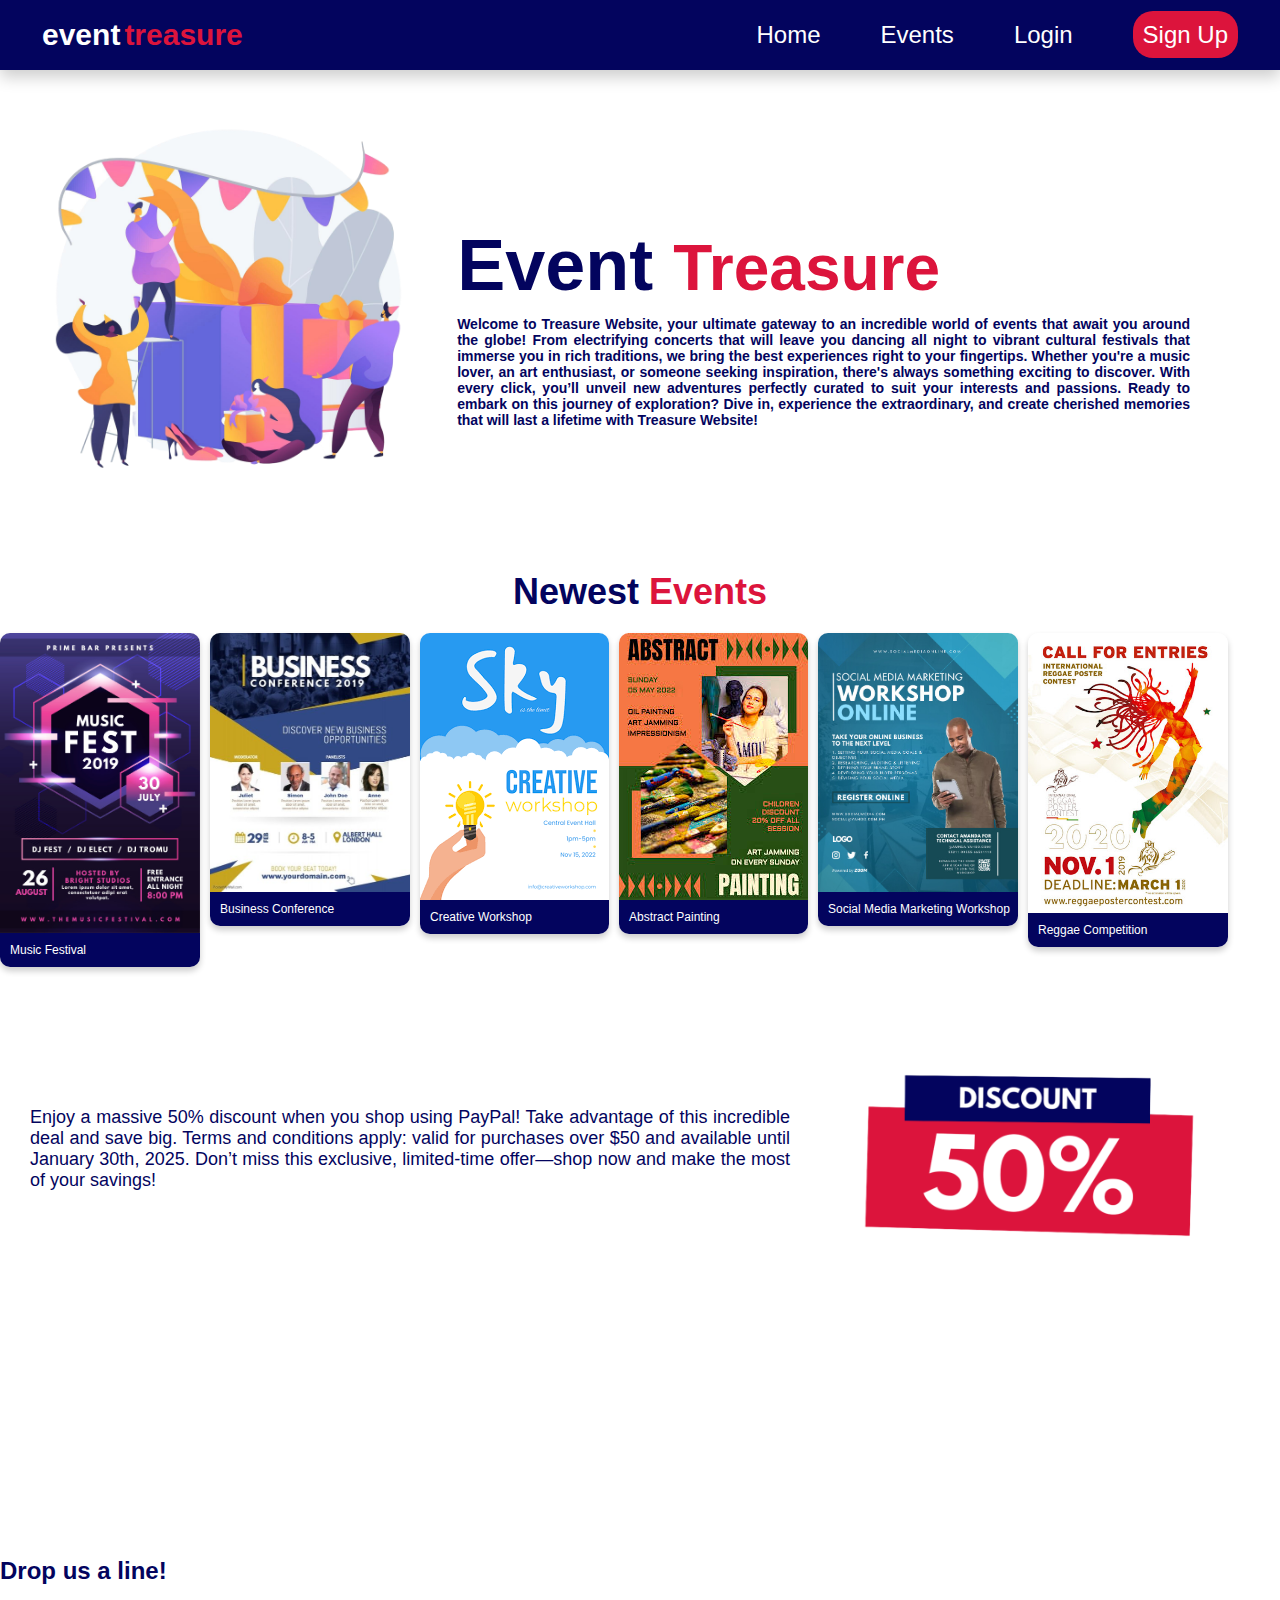
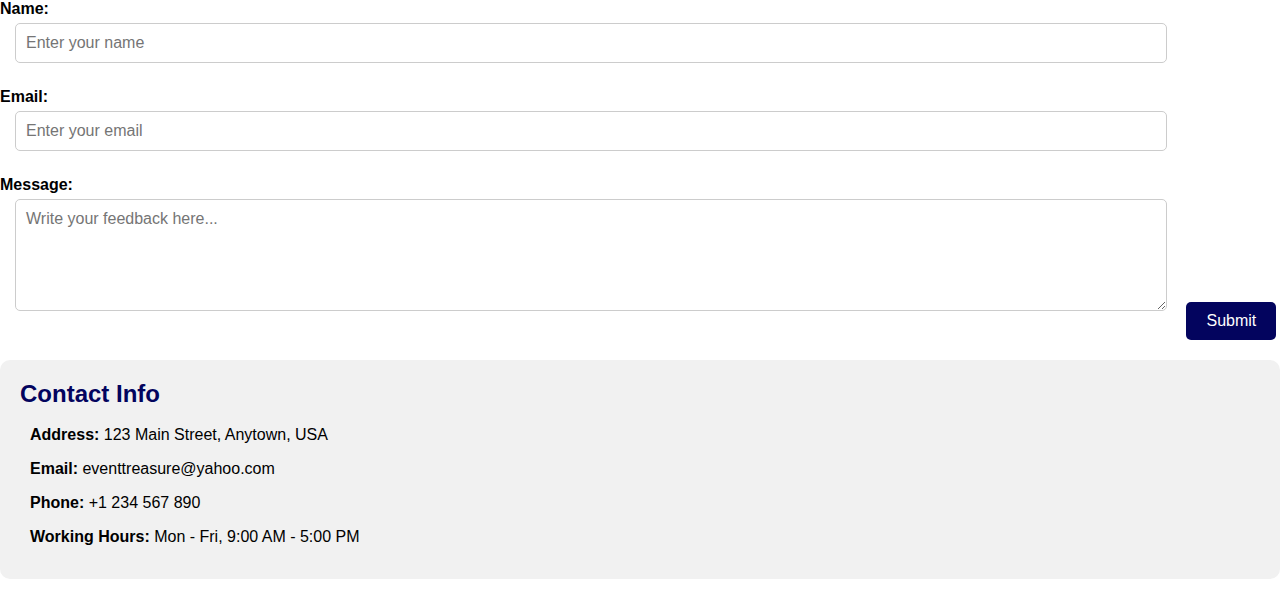
<file: index.html>
<!DOCTYPE html>
<html lang="en">
<head>
    <meta charset="UTF-8">
    <meta name="viewport" content="width=device-width, initial-scale=1.0">
    <link rel="stylesheet" href="style.css">
    <title>Home Page</title>
</head>
<body>
    <!--Navbar Section-->
    <div class="fContainer">
        <nav class="wrapper">
            <div class="brand">
                <div class="firstname">event</div>
                <div class="lastname"> treasure</div>
            </div>
            <ul class="navigation">
                <li><a href="homepage.html">home</a></li>
                <!--<li><a href="/">About</a></li>-->
                <li><a href="/">Events</a></li>
                <li><a href="loginpage.html">login</a></li>
                <li><a href="signup.html" class="active">sign up</a></li>
            </ul>
        </nav>
    <!--Art Section-->
        <section id="arts">
            <div class="arts-left">
                <img src="./images/gambar.png" alt="illustration">
            </div>
            <div class="arts-right">
                <h3>Event <span>Treasure</span></h3>
                <p>Welcome to Treasure Website, your ultimate gateway to an incredible world of events that await you around 
                    the globe! From electrifying concerts that will leave you dancing all night to vibrant cultural festivals 
                    that immerse you in rich traditions, we bring the best experiences right to your fingertips. Whether you're 
                    a music lover, an art enthusiast, or someone seeking inspiration, there's always something exciting to discover. 
                    With every click, you’ll unveil new adventures perfectly curated to suit your interests and passions. 
                    Ready to embark on this journey of exploration? Dive in, experience the extraordinary, and create cherished 
                    memories that will last a lifetime with Treasure Website!</p>
            </div>
        </section>
        <!--newest event-->
        <section class="newest-event">
            <h3 class="title">Newest <span>Events</span></h3>
            <div class="carousel">
                <div class="carousel-track">

                    <!--<div class="carousel-controls">
                        <button id="prev">◀</button>
                    </div>-->

                    <div class="carousel-item">
                        <img src="images/event_1.jpg" alt="Music Festival">
                        <p>Music Festival</p>
                    </div>

                    <div class="carousel-item">
                        <img src="images/event_2.jpg" alt="Business Conference">
                        <p>Business Conference</p>
                    </div>

                    <div class="carousel-item">
                        <img src="images/event_3.png" alt="Creative Workshop">
                        <p>Creative Workshop</p>
                    </div>

                    <div class="carousel-item">
                        <img src="images/event_4.jpg" alt="Abstract Painting">
                        <p>Abstract Painting</p>
                    </div>

                    <div class="carousel-item">
                        <img src="images/event_5.jpg"  alt="Social Media Marketing Workshop">
                        <p>Social Media Marketing Workshop</p>
                    </div>

                    <div class="carousel-item">
                        <img src="images/event_6.jpg" alt="Reggae Comprtition">
                        <p>Reggae Competition</p>
                    </div>
                </div>
            </div>
        <!--discount-->
        <div class="discount">
            <p class="offer">Enjoy a massive 50% discount when you shop using PayPal! Take advantage of this incredible deal and save big. Terms and conditions apply: valid for purchases over $50 and available until January 30th, 2025. Don’t miss this exclusive, limited-time offer—shop now and make the most of your savings!</p>
            <img src="images/discount.png">
        </div>

        <!-- Feedback Form -->
        <div class="feedback-form">
            <h2>Drop us a line!</h2>
            <form action="#" method="POST">
                <label for="name">Name:</label>
                <input type="text" id="name" name="name" placeholder="Enter your name" required>
                
                <label for="email">Email:</label>
                <input type="email" id="email" name="email" placeholder="Enter your email" required>
                
                <label for="message">Message:</label>
                <textarea id="message" name="message" rows="5" placeholder="Write your feedback here..." required></textarea>
                
                <button type="submit">Submit</button>
            </form>
        </div>

        <!-- Contact Info -->
        <div class="contact-info">
            <h2>Contact Info</h2>
            <p><strong>Address:</strong> 123 Main Street, Anytown, USA</p>
            <p><strong>Email:</strong> eventtreasure@yahoo.com</p>
            <p><strong>Phone:</strong> +1 234 567 890</p>
            <p><strong>Working Hours:</strong> Mon - Fri, 9:00 AM - 5:00 PM</p>
        </div>

        </section>

</body>
</html>
</file>
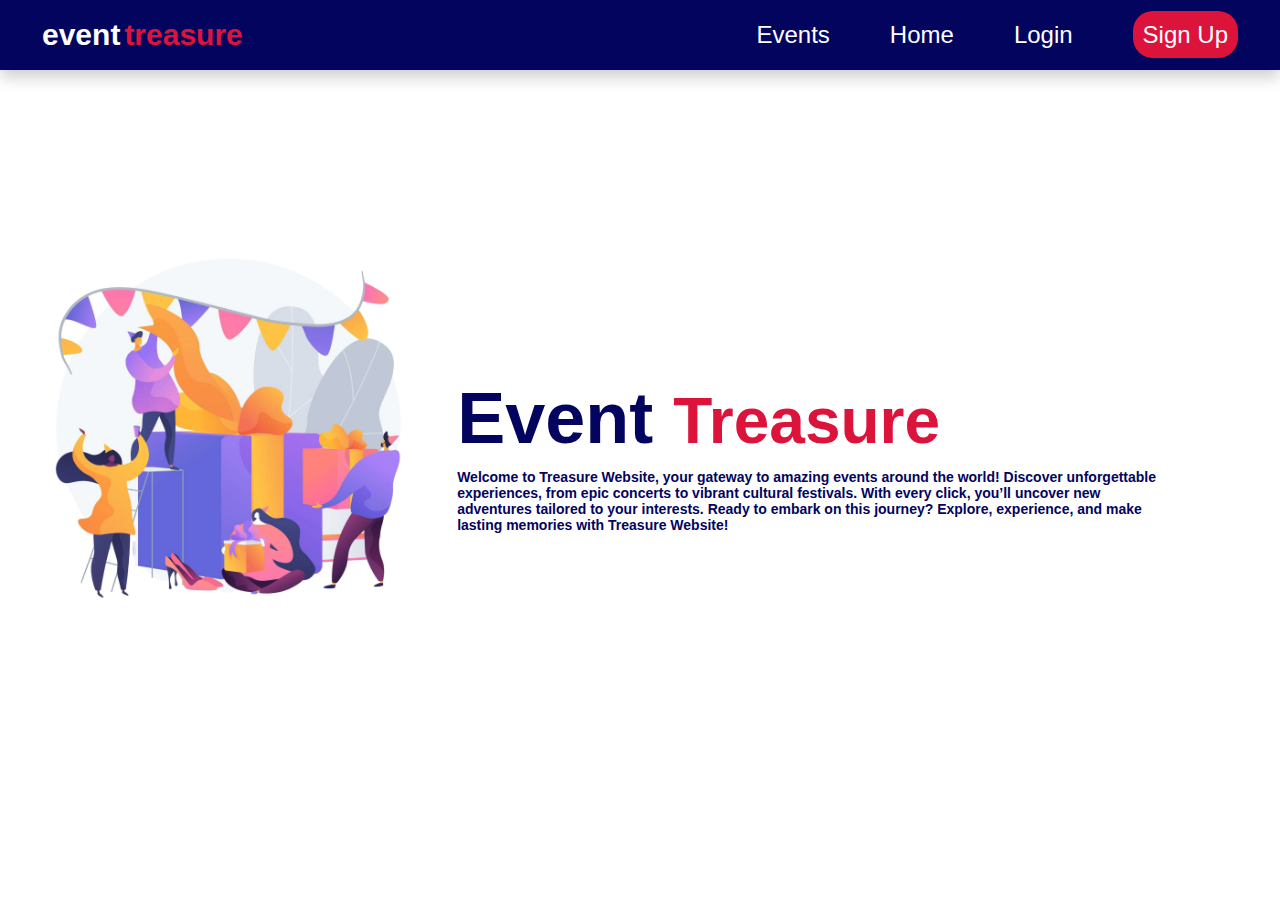
<file: homepage.html>
<!DOCTYPE html>
<html lang="en">
<head>
    <meta charset="UTF-8">
    <meta name="viewport" content="width=device-width, initial-scale=1.0">
    <link rel="stylesheet" href="style.css">
    <title>Home Page</title>
</head>
<body>
    <!--Navbar Section-->
    <div class="fContainer">
        <nav class="wrapper">
            <div class="brand">
                <div class="firstname">event</div>
                <div class="lastname"> treasure</div>
            </div>
            <ul class="navigation">
                <li><a href="/">events</a></li>
                <li><a href="/">home</a></li>
                <li><a href="loginpage.html">login</a></li>
                <li><a href="/" class="active">sign up</a></li>
            </ul>
        </nav>
    <!--Art Section-->
        <section id="arts">
            <div class="arts-left">
                <img src="./images/gambar.png" alt="illustration">
            </div>
            <div class="arts-right">
                <h3>Event <span>Treasure</span></h3>
                <p>Welcome to Treasure Website, your gateway to amazing events around the world! Discover unforgettable<br>
                   experiences, from epic concerts to vibrant cultural festivals. With every click, you’ll uncover new<br>
                   adventures tailored to your interests. Ready to embark on this journey? Explore, experience, and make<br>
                   lasting memories with Treasure Website!</p>
            </div>
        </section>
    </div>
</body>
</html>
</file>
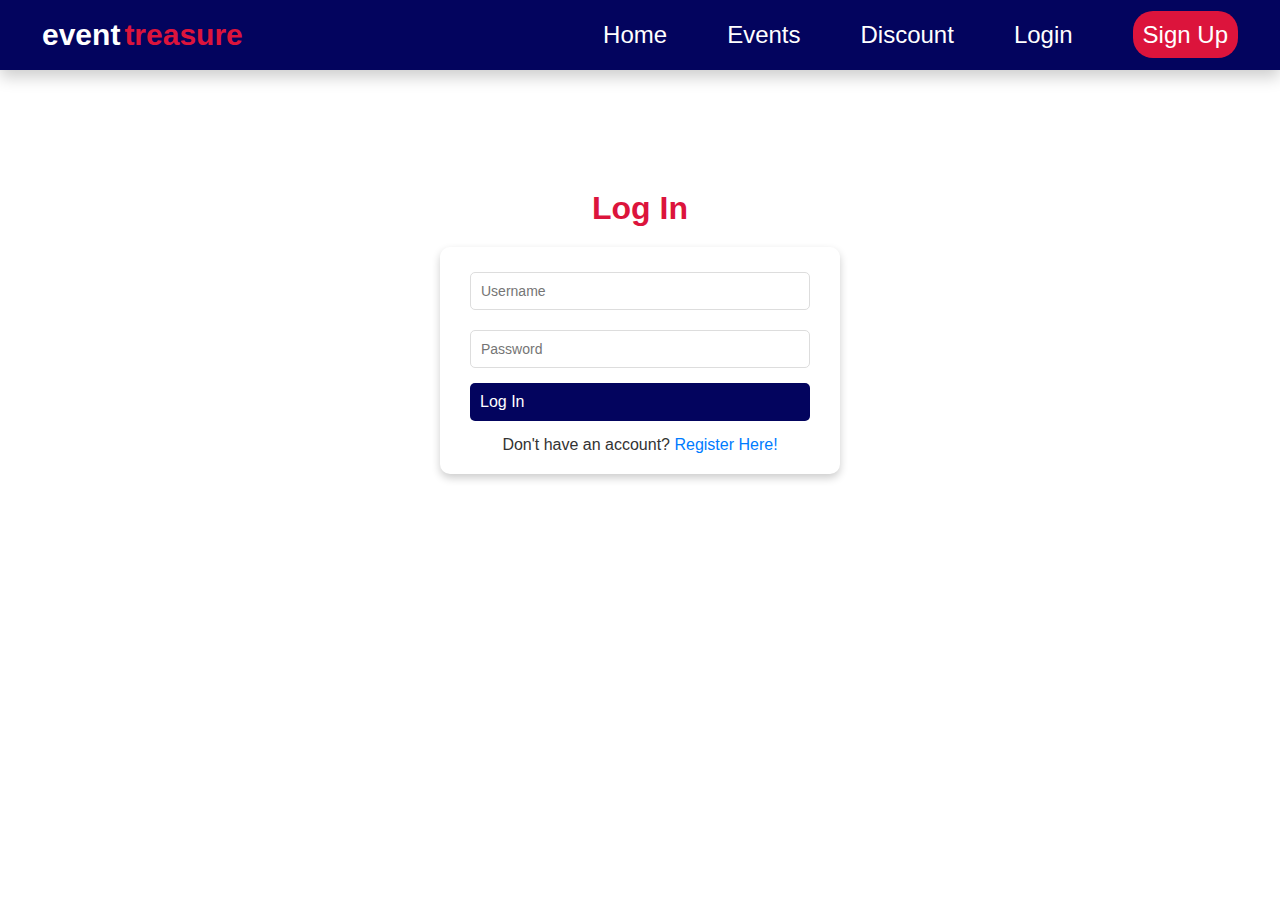
<file: loginpage.html>
<!DOCTYPE html>
<html lang="en">

<head>
    <meta charset="UTF-8">
    <meta name="viewport" content="width=device-width, initial-scale=1.0">
    <link rel="stylesheet" href="style.css">
    <link rel="stylesheet" href="style_login.css">
    <title>Login Page</title>
</head>

<body>
    <!--Navbar Section-->
    <div class="fContainer">
        <nav class="wrapper">
            <div class="brand">
                <div class="firstname">event</div>
                <div class="lastname"> treasure</div>
            </div>
            <ul class="navigation">
                <li><a href="homepage.html">home</a></li>
                <li><a href="/">events</a></li>
                <li><a href="/">discount</a></li>
                <li><a href="loginpage.html">login</a></li>
                <li><a href="signup.html" class="active">sign up</a></li>
            </ul>
        </nav>
        <h1>Log In</h1>
        <form class="login-container" action="/" method="POST">
            <label class="username"></label>
            <input type="text" id="Username" name="Username" placeholder="Username" required><br>
            <label class="password"></label>
            <input type="text" id="password" name="password" placeholder="Password" required><br>
            <button type="submit">Log In</button>
            <p>Don't have an account? <a href="signup.html">Register Here!</a></p>
        </form>
</body>

</html>
</file>
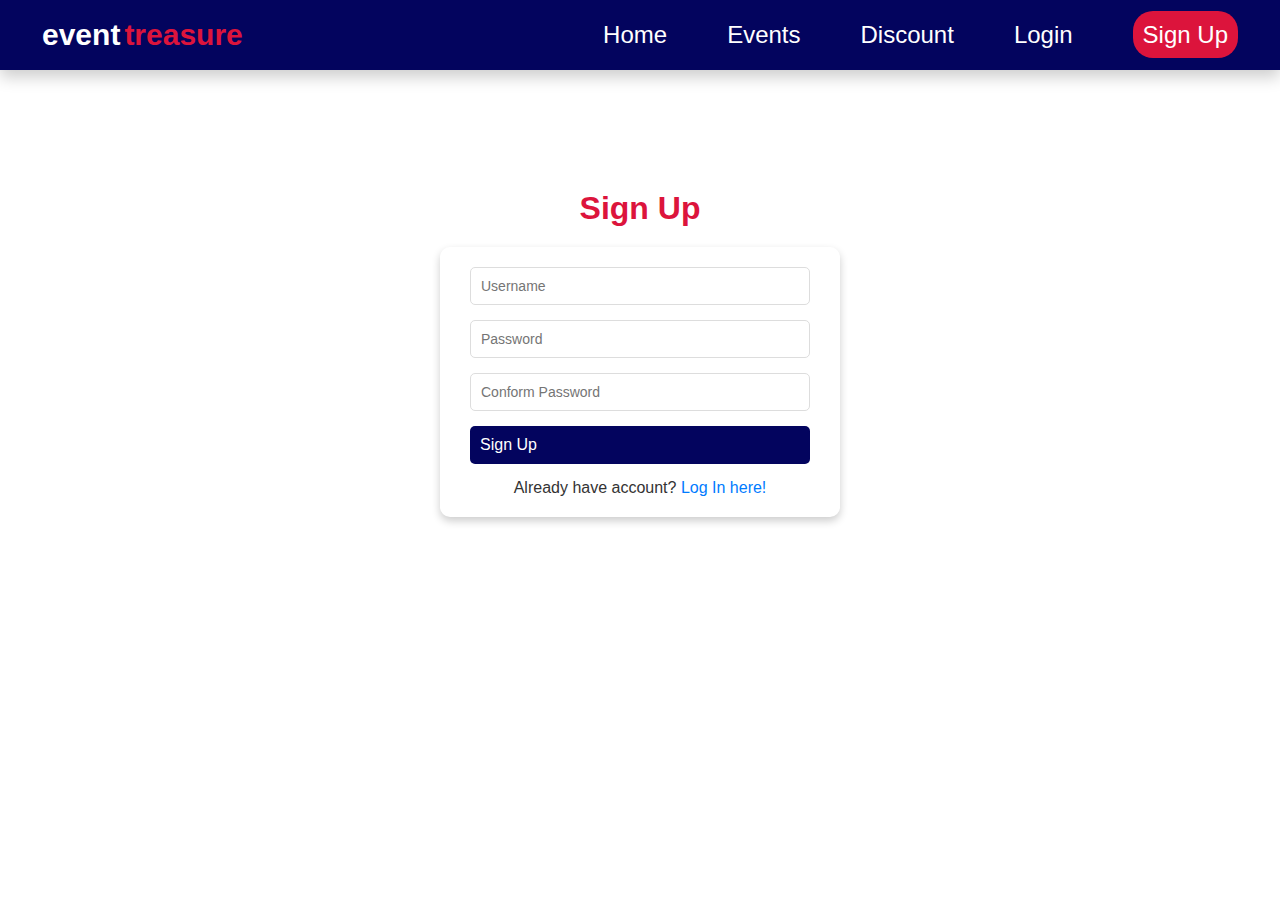
<file: signup.html>
<!DOCTYPE html>
<html lang="en">
<head>
    <meta charset="UTF-8">
    <meta name="viewport" content="width=device-width, initial-scale=1.0">
    <link rel="stylesheet" href="style.css">
    <link rel="stylesheet" href="stylesignup.css">
    <title>Sign Up</title>
</head>
<body>
    <!--Navbar Section-->
    <div class="fContainer">
        <nav class="wrapper">
            <div class="brand">
                <div class="firstname">event</div>
                <div class="lastname"> treasure</div>
            </div>
            <ul class="navigation">
                <li><a href="homepage.html">home</a></li>
                <li><a href="/">events</a></li>
                <li><a href="/">discount</a></li>
                <li><a href="loginpage.html">login</a></li>
                <li><a href="signup.html" class="active">sign up</a></li>
            </ul>
        </nav>
    <!--Sign Up Section-->
    <h1>Sign Up</h1>
        <form class="signup-container" action="/" method="POST">
            <label class="username"></label>
            <input type="text" id="Username" name="Username" placeholder="Username" required><br>
            <label class="password"></label>
            <input type="text" id="password" name="password" placeholder="Password" required><br>
            <label class="confirm_password"></label>
            <input type="text" id="confirm_password" name="password" placeholder="Conform Password" required><br>
            <button type="submit">Sign Up</button>
            <p>Already have account? <a href="loginpage.html">Log In here!</a></p>
        </form>
</body>
</html>
</file>
<file: style.css>
*, html, body {
    margin : 0;
    padding : 0;
    font-family: 'Trebuchet MS', 'Lucida Sans Unicode', 'Lucida Grande', 'Lucida Sans', Arial, sans-serif;
    box-sizing: border-box;
    text-align: justify;
}

h1, h2, h3, h4, h5, h6 {
    margin: 0;
}

/*main container*/
.fContainer {
    display: flex;
    flex-direction: column;
    align-items: center;
    width: 100%;
    height: 100vh;
    background-color: #ffffff;
}

/*navbar*/
.wrapper {
    display: flex;
    justify-content: space-between;
    align-items: center;
    font-size: 20px;
    padding: 12px;
    width: 100%;
    height: 70px;
    background: #03045e;
    box-shadow: 0 7px 15px 0 rgba(0, 0, 0, 0.2);
}


.brand {
    display: flex;
    flex-direction: row;
    font-size: 1.5em;
    padding: 30px;
}

.firstname {
    color: white;
    font-weight: 700;
}

.lastname {
    color: crimson; 
    padding-left: 4px;
    font-weight: 700;
}

/*navigation styling*/
.navigation {
    display: flex;
    justify-content: center;
    align-items: center;
}

.navigation>li {
    list-style-type: none;
    padding: 30px;
}

.navigation>li>a {
    color: #ffffff;
    font-size: 24px;
    font-style: normal;
    text-decoration: none;
    text-transform: capitalize;
    border-radius: 20px;
}

.navigation>li>a:hover {
    color: crimson; 
    transition: all .3s ease-out;
}

.active {
    background-color: crimson;
    color: #ffffff;
    padding: 10px;
}

.active:hover {
    color: #ffffff !important;
}

/*art section*/
#arts {
    height: 720px;
    display: grid;
    grid-template-columns: 1fr 1.8fr;
    align-items: center;
}

.arts-right {
    font-size: 24px;
    font-weight: 700;
}

.arts-right h3 {
    font-size: 72px;
    color: #03045e;
    margin-top: 50px;
    margin-bottom: 10px;
}

.arts-right h3 span {
    font-size: 64px;
    color: crimson;
    margin-top: 50px;
    margin-bottom: 10px;
}

.arts-right p {
    font-size: 14px;
    color: #03045e;
    margin-right: 90px;
    text-align: justify;

}

.arts-left img {
    width: 100%;
    max-width: 500px;
    height: auto;
    border-radius: 2px;
}

/*Newest Events Section*/
.newest-event {
    position: relative;
    padding: 20px 0;
    /*background-image: url('images/bg1.png');
    background-size: cover;
    background-position: center;
    background-repeat: no-repeat;
    color: #ffffff;*/
}

.newest-event h3 {
    font-size: 36px;
    color: #03045e;
    margin-top: 20px;
    /*margin-bottom: 10px;*/
    text-align: center;
}

.newest-event h3 span{
    font-size: 36px;
    color: crimson;
    margin-top: 20px;
    /*margin-bottom: 20px;*/
    text-align: center;
}

.carousel {
    
    white-space: nowrap;
    display: flex;
    gap: 10px;
    scroll-behavior: smooth;
    size: fit;
}

.carousel-track {
    display: flex;
    gap: 10px;
}

.carousel-item {
    display: inline-block;
    max-width: 200px;
    height: fit-content;
    text-align: center;
    align-items: center;
    border-radius: 10px;
    box-shadow: 0 4px 6px rgba(0, 0, 0, 0.2);
    overflow: hidden;
    background-color: #ffffff;
    margin-top: 20px;
}

.carousel-item img {
    width: 100%;
    height: auto;
    display: block;
}

.carousel-item p {
    padding: 10px;
    background-color: #03045e;
    color: #ffffff;
    margin: 0;
    font-size: 12px;
}


/*Discount*/
.discount {
    /*background-image: url('images/bg1.png');
    background-size: cover;
    background-position: center;
    background-repeat: no-repeat;*/
    height: 600px; 
    display: flex;
    justify-content: right; 
    align-items: right;
    margin-top: -10px;
    margin-right: 10px;
}

.discount img{
    max-width: 100%; 
    max-height: 80%; 
    position: relative;
    z-index: 1; 
}

.offer {
    margin-top: 150px;
    margin-left: 30px;
    justify-content: left; 
    align-items: left;
    font-size: 18px;
    color: #03045e;
}

/* Contact Container */
.contact-container {
    display: flex;
    gap: 30px;
    background-color: #ffffff;
    padding: 20px;
    border-radius: 10px;
    box-shadow: 0 4px 8px rgba(0, 0, 0, 0.1);
    width: 90%;
    max-width: 1000px;
}

/* Feedback Form */
.feedback-form {
    flex: 1;
}

.feedback-form h2 {
    margin-bottom: 15px;
    color: #03045e;
}

.feedback-form label {
    display: block;
    margin: 10px 0 5px;
    font-weight: bold;
}

.feedback-form input, 
.feedback-form textarea {
    width: 90%;
    padding: 10px;
    margin-bottom: 15px;
    margin-left: 15px;
    margin-right: 15px;
    border: 1px solid #ccc;
    border-radius: 5px;
    font-size: 16px;
    font-family: inherit;
}

.feedback-form button {
    background-color: #03045e;
    color: #ffffff;
    border: none;
    padding: 10px 20px;
    font-size: 16px;
    border-radius: 5px;
    cursor: pointer;
}

.feedback-form button:hover {
    background-color: crimson;
    transition: background-color 0.3s ease;
}

/* Contact Info */
.contact-info {
    flex: 1;
    background-color: #f1f1f1;
    padding: 20px;
    border-radius: 10px;
    margin-top: 20px;;
}

.contact-info h2 {
    margin-bottom: 15px;
    color: #03045e;
}

.contact-info p {
    margin: 10px 10px;
    line-height: 1.5;
    font-size: 16px;
}
</file>
<file: style_login.css>
h1 {
    text-align: center;
    color: crimson;
    margin-top: 120px;
    margin-bottom: 20px;
}

form.login-container {
    background-color: #ffffff;
    padding: 20px 30px;
    border-radius: 10px;
    box-shadow: 0 4px 8px rgba(0, 0, 0, 0.2);
    width: 100%;
    max-width: 400px;
    box-sizing: border-box;
}

label {
    display: block;
    font-size: 14px;
    color: #555;
    margin-bottom: 5px;
}

input[type="text"] {
    width: 100%;
    padding: 10px;
    margin-bottom: 15px;
    border: 1px solid #ddd;
    border-radius: 5px;
    font-size: 14px;
}

button {
    width: 100%;
    padding: 10px;
    background-color: #03045e;
    color: white;
    border: none;
    border-radius: 5px;
    font-size: 16px;
    cursor: pointer;
}
button:hover {
    background-color: #02033d;
}

p {
    text-align: center;
    margin-top: 15px;
    color: #333;
}

a {
    color: #007BFF;
    text-decoration: none;
}

a:hover {
    text-decoration: underline;
}
</file>
<file: stylesignup.css>
h1 {
    text-align: center;
    color: crimson;
    margin-top: 120px;
    margin-bottom: 20px;
}

form.signup-container {
    background-color: #ffffff;
    padding: 20px 30px;
    border-radius: 10px;
    box-shadow: 0 4px 8px rgba(0, 0, 0, 0.2);
    width: 100%;
    max-width: 400px;
    box-sizing: border-box;
}

label {
    display: block;
    font-size: 14px;
    color: #555;
    margin-bottom: px;
}

input[type="text"] {
    width: 100%;
    padding: 10px;
    margin-bottom: 15px;
    border: 1px solid #ddd;
    border-radius: 5px;
    font-size: 14px;
}

button {
    width: 100%;
    padding: 10px;
    background-color: #03045e;
    color: white;
    border: none;
    border-radius: 5px;
    font-size: 16px;
    cursor: pointer;
}
button:hover {
    background-color: #02033d;
}


p {
    text-align: center;
    margin-top: 15px;
    color: #333;
}

a {
    color: #007BFF;
    text-decoration: none;
}

a:hover {
    text-decoration: underline;
}
</file>
